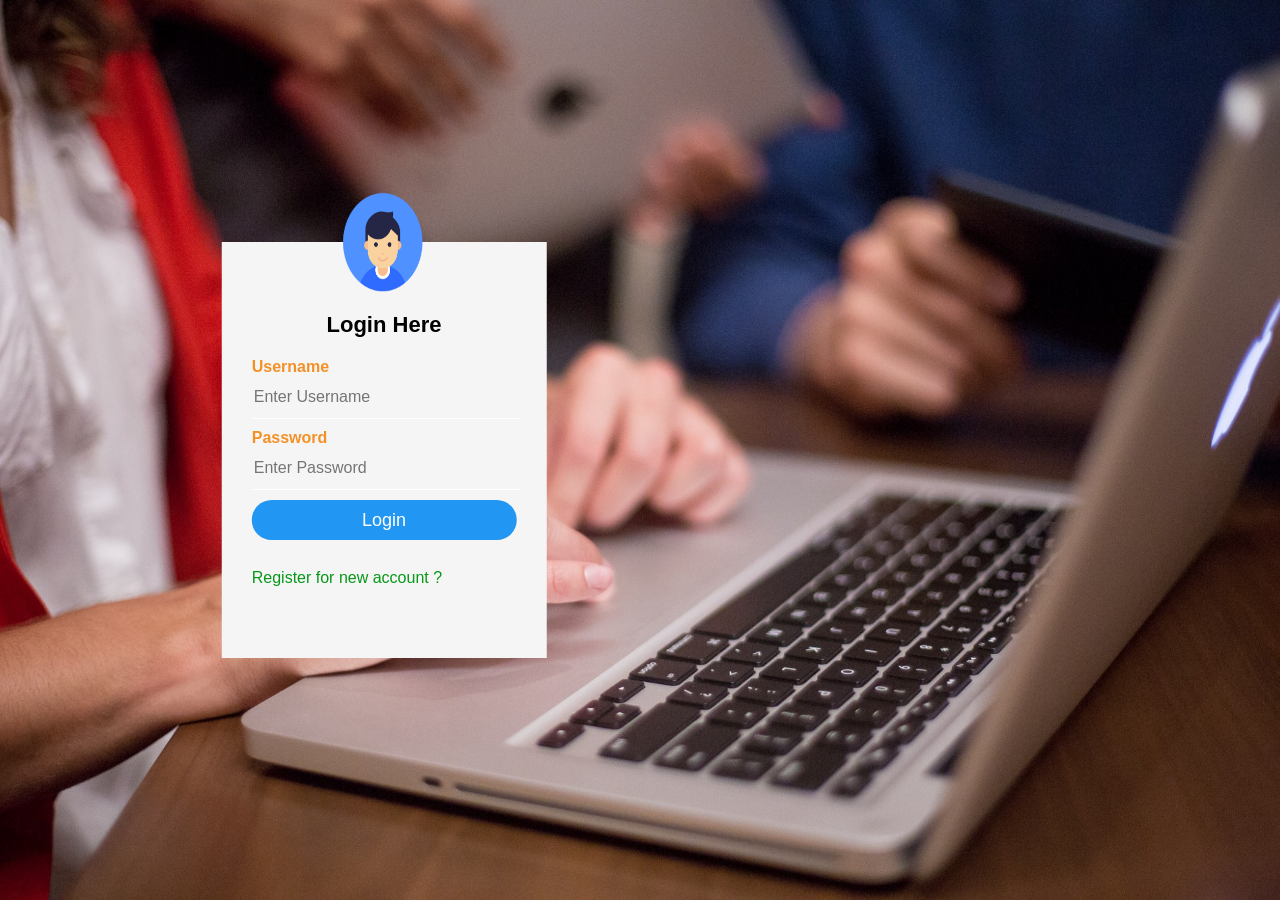
<file: login.html>
<!DOCTYPE html>
<head>
<title>Login Form Design</title>
<link rel="stylesheet" type="text/css" href="style1.css">
    </head>
    

<body>


    <div class="box">

    <img src="user.png" class="user">

        <h1>Login Here</h1>

        <form name="myform1"  action="index.html" method="POST" >

            <p>Username</p>
            <input type="text" name="uname" placeholder="Enter Username " required="">

            <p>Password</p>
            <input type="password" name="upswd" placeholder="Enter Password" required="">


            <input type="submit" name="" value="Login">

            <br><br>
            <a href="register.html">Register for new account ?</a>

        </form>
        
    </div>

    

</body>
</html>
</file>
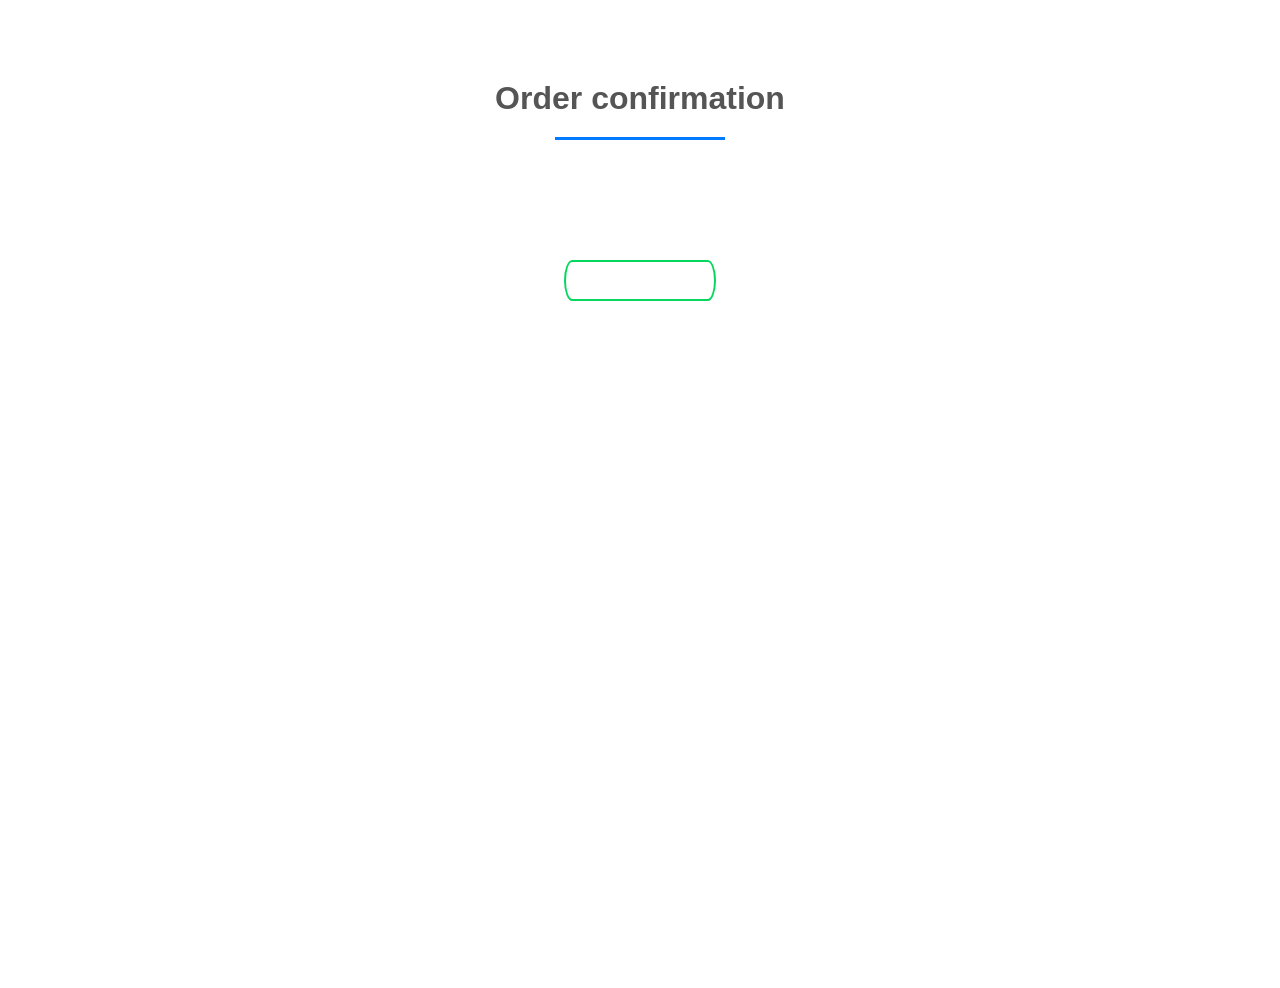
<file: order confirmation.html>
<!DOCTYPE html>
<html lang="en">
<head>
    <meta charset="UTF-8">
    <meta http-equiv="X-UA-Compatible" content="IE=edge">
    <meta name="viewport" content="width=device-width, initial-scale=1.0">
    <link rel="stylesheet" href="style.css">

    <title>Order confirmation</title>
</head>
<style>
    body {
    font-family: Arial, sans-serif;
    background: url(http://www.shukatsu-note.com/wp-content/uploads/2014/12/computer-564136_1280.jpg) no-repeat;
    background-size: cover;
    height: 100vh;
  }
  
  h1 {
    text-align: center;
    font-family: Tahoma, Arial, sans-serif;
    color: #06D85F;
    margin: 80px 0;
  }
  
  .box {
    width: 40%;
    margin: 0 auto;
    background: rgba(255,255,255,0.2);
    padding: 35px;
    border: 2px solid #fff;
    border-radius: 20px/50px;
    background-clip: padding-box;
    text-align: center;
  }
  
  .button {
    font-size: 1em;
    padding: 10px;
    color: #fff;
    border: 2px solid #06D85F;
    border-radius: 20px/50px;
    text-decoration: none;
    cursor: pointer;
    transition: all 0.3s ease-out;
  }
  .button:hover {
    background: #06D85F;
  }
  
  .overlay {
    position: fixed;
    top: 0;
    bottom: 0;
    left: 0;
    right: 0;
    background: rgba(0, 0, 0, 0.7);
    transition: opacity 500ms;
    visibility: hidden;
    opacity: 0;
  }
  .overlay:target {
    visibility: visible;
    opacity: 1;
  }
  
  .popup {
    margin: 70px auto;
    padding: 20px;
    background: #fff;
    border-radius: 5px;
    width: 30%;
    position: relative;
    transition: all 5s ease-in-out;
  }
  
  .popup h2 {
    margin-top: 0;
    color: #333;
    font-family: Tahoma, Arial, sans-serif;
  }
  .popup .close {
    position: absolute;
    top: 20px;
    right: 30px;
    transition: all 200ms;
    font-size: 30px;
    font-weight: bold;
    text-decoration: none;
    color: #333;
  }
  .popup .close:hover {
    color: #06D85F;
  }
  .popup .content {
    max-height: 30%;
    overflow: auto;
  }
  
  @media screen and (max-width: 700px){
    .box{
      width: 70%;
    }
    .popup{
      width: 70%;
    }
  }
</style>
<body>
    <h1>Order confirmation</h1>
<div class="box">
	<a class="button" href="#popup1">order confirmation</a>
</div>

<div id="popup1" class="overlay">
	<div class="popup">
		<h2>Confirm</h2>
		<a class="close" href="#">&times;</a>
		<div class="content">
			Thank you for order in our website.Tracking id we will update in mail.
            Thank You.
		</div>
	</div>
</div>
</body>
</html>
</file>
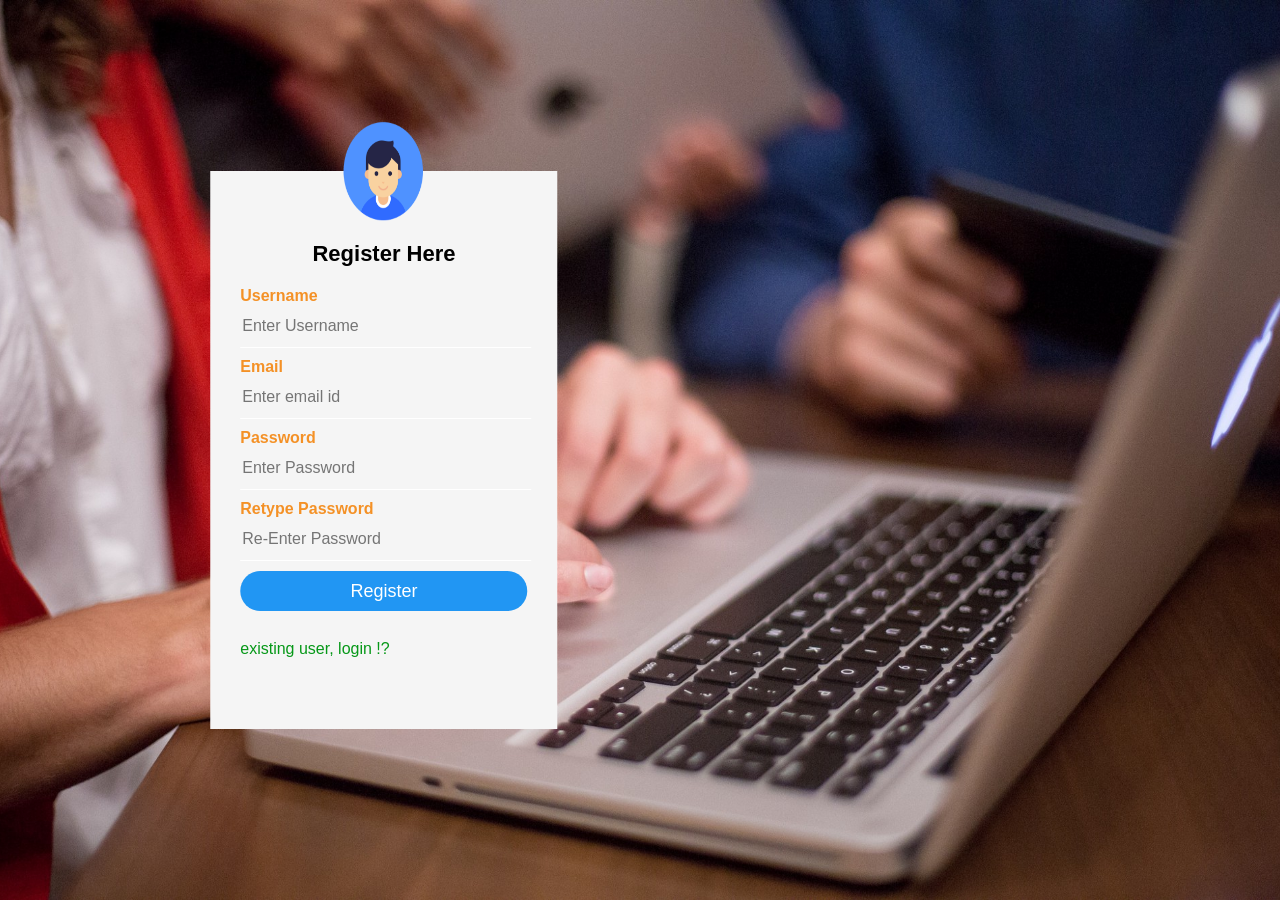
<file: register.html>
<!DOCTYPE html>
<head>
<title>Register Form Design</title>
    <link rel="stylesheet" type="text/css" href="style1.css">

<body>

    <div class="box">
    <img src="user.png" class="user">

        <h1>Register Here</h1>

        <form name="shopping" action="register.php" method="POST">

            <p>Username</p>
            <input type="text" name="uname1" placeholder="Enter Username" required="">

            <p>Email</p>
            <input type="Email" name="email" placeholder="Enter email id" required="">

            <p>Password</p>
            <input type="password" name="upswd1" placeholder="Enter Password" required="">

            <p>Retype Password</p>
            <input type="password" name="upswd2" placeholder="Re-Enter Password" required="">

            <input type="submit" name="" value="Register">

            <br><br>
            <a href="login.html">existing user, login !?</a>
        </form>
        
    </div>

</body>
</head>
</html>
</file>
<file: style1.css>
body{
    margin: 0;
    padding: 0;
    background: url(back.jpg)no-repeat center center fixed;
    -webkit-background-size: cover;
    -moz-background-size: cover;
    -o-background-size: cover;
    font-family: sans-serif;
}

.box{

 
    background: #f5f5f5;
    color: red;
    top: 50%;
    left: 30%;
    position: absolute;
    transform: translate(-50%,-50%);
    box-sizing: border-box;
    padding: 70px 30px;
}



.user{
    width: 100px;
    height: 100px;
    position: absolute;
    top: -50px;
    left: calc(50% - 50px);
}

h1{
    margin: 0;
    padding: 0 0 20px;
    text-align: center;
    font-size: 22px;
    color: black;
}

p{
    color: #f49126;
    margin: 0;
    padding: 0;
    font-weight: bold;
}

input{
    width: 100%;
    margin-bottom: 10px;
}

 input[type="text"], input[type="password"] ,input[type="email"]
{
    border: none;
    border-bottom: 1px solid #fff;
    background: transparent;
    outline: none;
    height: 40px;
    color: #673ab7;
    font-size: 16px;
}

input[type="submit"]
{
    border: none;
    outline: none;
    height: 40px;
    background: #2196f3;
    color: #fff;
    font-size: 18px;
    border-radius: 20px;

}


input[type="submit"]:hover
{
    cursor: pointer;
    background: #0097a7;
}

a
{
    text-decoration: none;
    font-size: 16px;
    line-height: 20px;
    color: #069818;
}


a:hover
{
    color: red;
}
</file>
<file: style.css>
@import url(http://fonts.googleapis.com/css?family=PT+Serif:400,700,400italic);
$itemGrow: 1.2;
$duration: 250ms;



#about
{
	padding-top: 50px;
	padding-bottom: 50px;
	color:#555;
}


#about .btn
{
	margin-top:20px;
	margin-bottom:30px;
	
}

.about-content
{
	padding-top: 20px;
}

.skills-bar p
{
	margin-bottom:6px;
	font-weight: 600;
}

.progress-bar
{
	border-radius:16px;
}

.progress
{
	border-radius:16px!important;
	margin-bottom: 20px;
	
}

#services
{
	background: black;
	background-size: cover;
	background-position: center;
	color:#555!important;
	background-attachment: fixed;
	padding-top:50px;
	padding-bottom: 50px;
}



#services h1
{
	text-align: center;
	color:#fff!important;
	padding-bottom: 10px;
}

#services h1::after
{
	content: '';
	background:#efefef;
	display: block;
	height:3px;
	width:170px;
	margin: 20px auto 5px;
}
#services h3
{
	font-weight: 400;
	color: white;
	margin: auto;
}
#services p
{
	font-weight: 400;
	color: white;
	margin: auto;
	margin-top: 20px;
}


#services i
{
	
	color: white;
}

.icon
{
	font-size:40px;
	margin:20px auto;
	padding: 20px;
	height: 80px;
	width:80px;
	border:1px solid #fff;
	border-radius:50%;
}

.services .col-md-4:hover{
	background:#007bff;
	cursor: pointer;
	transition: 0.7s;
	
}


/*-------team-------*/
#team
{
	padding-top: 50px;
	padding-bottom: 50px;
	color: #555;
	
}

h1
{
	text-align: center;
	color: #555!important;
	padding-bottom: 10px;
}

h1::after
{
	content:'';
	background: #007bff;
	display: block;
	height: 3px;
	width: 170px;
	margin: 20px auto 5px;
}

.profile-pic .img-box
{
	opacity: 1;
	display: block;
	position: relative;
}

.profile-pic .img-box img
{
	filter: grayscale(1);
	
}

.profile-pic .img-box img:hover
{
	filter: grayscale(0);
	cursor: pointer;
	
}

.profile-pic h2
{
	font-size: 22px;
	font-weight: bold;
	margin-top:15px;
	color: #007bff!important;
	
}

.profile-pic h3
{
	font-size: 15px;
	font-weight: bold;
	margin-top:15px;
	color: black;
	
}

#team .fa
{
	height:25px;
	width: 25px;
	color: #007bff !important;
	background: #fff;
	padding: 4px;
	border-radius: 50%;
}

.img-box ul
{
	padding: 15px 0;
	position: absolute;
	z-index: 2;
	bottom: 0;
	left: 50%;
	transform: translateX(-50%);
	opacity: 0;
}

.img-box ul li
{
	padding: 5px;
	display: inline-block;
}

.img-box:hover ul
{
	opacity: 1;
	
}

.img-box ul, .img-box ul
{
	transition: 0.5s;
}

.img-responsive
{
	height: 250px;
	width: 200px;
	margin: 0px 50px;
	
	
}


/*-------contact---------*/

#contact
{
	background: #efefef;
	padding-top: 40px;
	padding-bottom: 40px;
	color: #777;

}

.contact-form
{
	padding: 15px;
}

::placeholder
{
	color: #999!important;
}

.follow
{
	background: #fff;
	padding: 10px;
	margin: 15px;
}

.contact-info .fa
{
	margin: 10px;
	color: #007bff;
	font-weight: bold;
}











#site-info {
	height: 3em;
	width: 100%;
	line-height: 3;
	text-align: center;
	background: #00CDCD;
	position: absolute;
	color: #fff;
	left: 0;
	bottom: 0;
}

body#checkout-page #site-info {
	position: static;
}

#shopping-cart {
	margin: 1.5em 0;
}

.shopping-cart {
	border: 1px solid #ddd;
	border-collapse: collapse;
	border-spacing: 0;
	width: 100%;
	table-layout: fixed;
}

.shopping-cart th {
	font-size: 1.3em;
	padding: 0.3em;
	width: 33.3%;
	border: 1px solid #ddd;
	text-transform: uppercase;
}

.shopping-cart td {
	padding: 0.3em;
	width: 33.3%;
	border: 1px solid #ddd;
}

.shopping-cart tr:nth-child(even) {
	background: #fafafa;
},

.shopping-cart td.pdelete {
	text-align: center;
}

.pdelete a,
.pdelete a:hover {
	color: #c00;
	text-decoration: none;
	font-size: 2.5em;
	display: block;
	text-align: center;
}

#shopping-cart-actions {
	margin: 1.5em 0;
	padding: 0;
	list-style: none;
	text-align: center;
}

#shopping-cart-actions li {
	display: inline-block;
	margin-right: 1em;
}

#pricing {
	padding: 0.5em;
	margin: 1em 0;
	background: #fafafa;
}

#sub-total, #shipping {
	margin: 1.5em 0;
	text-align: right;
}

#sub-total span,
#shipping span {
	margin-left: 1em;
}

#content > h1,
#checkout-order-form h2 {
	font-size: 2em;
	text-align: center;
}

#pricing #sub-total,
#pricing #shipping {
	margin: 1em 0;
}

#checkout-order-form {
	margin: 1.5em 0;
}

#checkout-order-form fieldset {
	border: 1px solid #ddd;
	border-radius: 6px;
	padding: 1em;
	margin-bottom: 1.3em;
}

#checkout-order-form legend {
	padding: 0.3em;
	background: #fafafa;
	font-weight: bold;
}

#checkout-order-form div {
	margin-bottom: 1em;
}

#checkout-order-form label {
	display: block;
	font-weight: bold;
	margin-bottom: 0.3em;
	text-align: left;
}

#checkout-order-form input[type="text"] {
	width: 200px;
	display: block;
	background: #fff;
	border: 1px solid #ddd;
	border-radius: 4px;
	padding: 0.1em;
}

#checkout-order-form select {
	width: 200px;
	display: block;
}

.message {
	display: block;
	margin: 0.5em 0;
	color: red;
}

#user-details {
	margin: 1.5em 0;
}

#user-details > h2 {
	text-align: center;
	font-size: 2em;
}

#user-details-content {
	margin: 1.5em 0;
	padding: 1em;
	border: 1px solid #ddd;
	border-radius: 6px;
	overflow: hidden;
}

#user-details-content .detail {
	float: left;
	width: 46%;
}

#user-details-content .detail.right {
	float: right;
}

#user-details-content .detail > h2 {
	text-align: center;
	font-size: 1.6em;
	margin-bottom: 0.5em;
}

#user-details-content ul {
	margin: 0 0 1em 0;
	padding: 0;
	list-style: none;
}

#user-details-content li {
	display: block;
	margin-bottom: 0.5em;
	padding-bottom: 0.3em;
	border-bottom: 1px solid #ddd;
}

#paypal-form {
	margin: 1.5em 0;
}

label.radio {
	cursor: pointer
	}
	label.radio input {
	position: absolute;
	top: 0;
	left: 0;
	visibility: hidden;
	pointer-events: none
	}
	label.radio span {
	padding: 2px 9px;
	border: 2px solid #ff0000;
	display: inline-block;
	color: #ff0000;
	border-radius: 3px;
	text-transform: uppercase
	}
	label.radio input:checked+span {
	border-color: #ff0000;
	background-color: #ff0000;
	color: #fff
	}
	.btn-danger {
	background-color: #ff0000 !important;
	border-color: #ff0000 !important
	}
	.btn-danger:hover {
	background-color: #da0606 !important;
	border-color: #da0606 !important
	}
	.btn-danger:focus {
	box-shadow: none
	}
</file>
